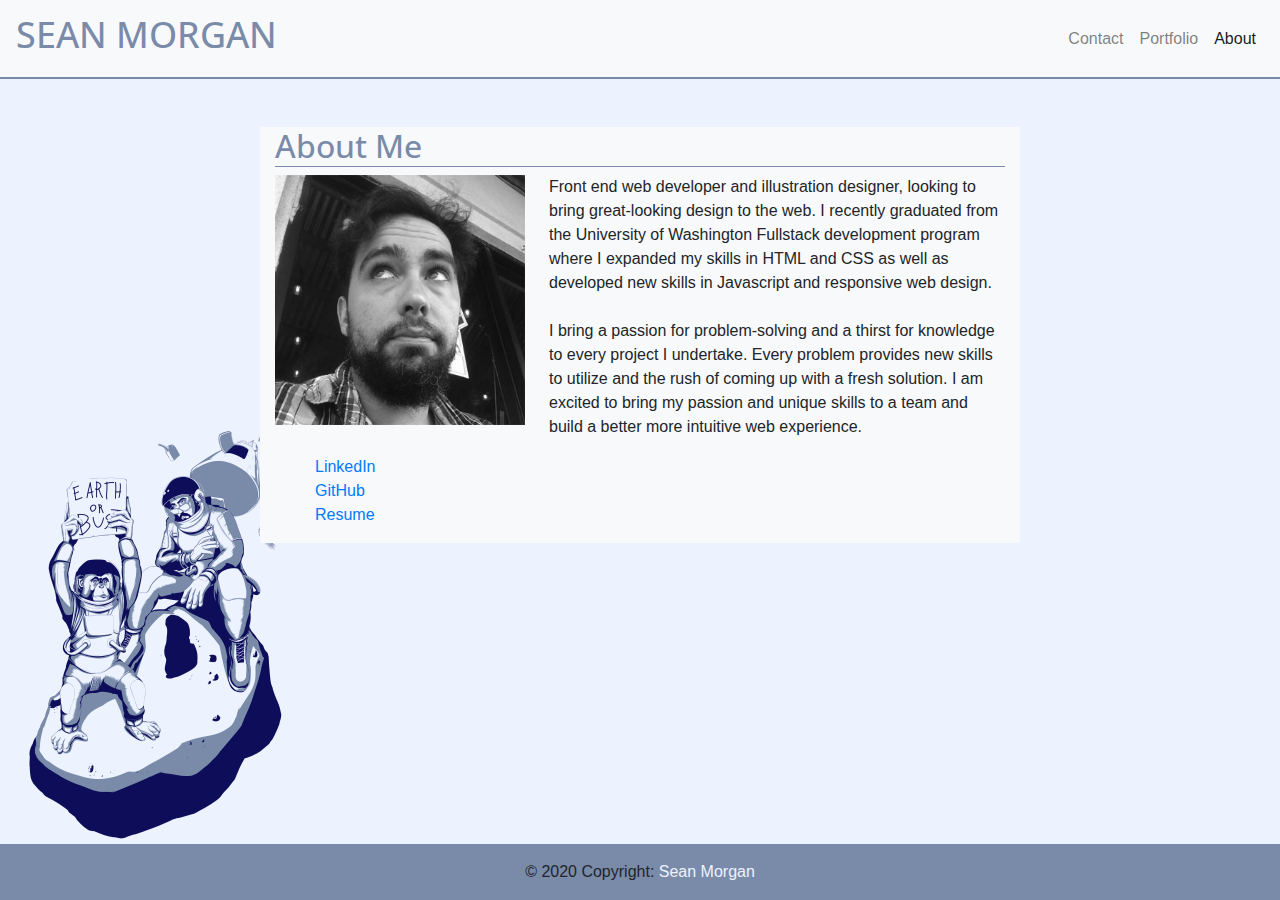
<file: index.html>
<!DOCTYPE html>
<html lang="en">
<head>
    <meta charset="UTF-8">
    <meta name="viewport" content="width=device-width, initial-scale=1.0">
    <title>Sean Morgan Contact</title>
    <link href="https://fonts.googleapis.com/css2?family=Open+Sans+Condensed:wght@300&display=swap" rel="stylesheet">
    <link rel="shortcut icon" href="image/favicon.gif" type="image/x-icon">
    <link rel="stylesheet" href="https://stackpath.bootstrapcdn.com/bootstrap/4.5.2/css/bootstrap.min.css" integrity="sha384-JcKb8q3iqJ61gNV9KGb8thSsNjpSL0n8PARn9HuZOnIxN0hoP+VmmDGMN5t9UJ0Z" crossorigin="anonymous">
    <link rel="stylesheet" href="style.css">
</head>
<body>
    <header>
      <nav class="navbar navbar-expand-lg navbar-light bg-light">
        <a class="navbar-brand" href="index.html"><h1>SEAN MORGAN</h1></a>
        <button class="navbar-toggler" type="button" data-toggle="collapse" data-target="#navbarNav" aria-controls="navbarNav" aria-expanded="false" aria-label="Toggle navigation">
          <span class="navbar-toggler-icon"></span>
        </button>
        <div class="collapse navbar-collapse justify-content-end" id="navbarNav">
          <ul class="navbar-nav justify">
            <li class="nav-item">
              <a class="nav-link" href="contact.html">Contact</a>
            </li>
            <li class="nav-item">
              <a class="nav-link" href="portfolio.html">Portfolio</a>
            </li>
            <li class="nav-item active">
              <a class="nav-link" href="index.html">About <span class="sr-only">(current)</span></a>
            </li>
          </ul>
        </div>
      </nav><!-- end navbar -->
    </header>
    
    <main class="container about mb-5">
        
        <div class="row">
          <div class="col-lg-8 offset-lg-2 col-md-10 offset-md-1 col-10 offset-1 my-5 bg-light">
            <div class="row">
              <div class="col-12">
                <h2>About Me</h2>
              </div><!--end col-->
            </div><!--end row-->
            <div class="row">
              <div class="col-12">
                <img src="image/profile.jpg" alt="Profile image of Sean Morgan." class= "float-left mr-4 img-fluid mb-4">
                <p >Front end web developer and illustration designer, looking to bring great-looking design
                  to the web. I recently graduated from the University of Washington Fullstack development
                  program where I expanded my skills in HTML and CSS as well as developed new skills in
                  Javascript and responsive web design.
                  <br><br>
                  I bring a passion for problem-solving and a thirst for knowledge to every project I
                  undertake. Every problem provides new skills to utilize and the rush of coming up with a fresh
                  solution. I am excited to bring my passion and unique skills to a team and build a better more
                  intuitive web experience.
                </p>
                <ul>
                  <li><a href="https://www.linkedin.com/in/sean-morgan-1398b4a1/" target="_blank">LinkedIn</a></li>
                  <li><a href="https://github.com/insideseanshead" target="_blank">GitHub</a></li>
                  <li><a href="SMorgan_Resume.pdf" target= "_blank">Resume</a></li>
                </ul> 
              </div><!--end col-->
            </div><!--end row-->

            


          </div><!--end col-->
        </div><!--end row-->
    </main><!-- End Container -->

    
    <!-- Footer -->
    <footer class="page-footer font-small blue fixed-bottom">

      <!-- Copyright -->
      <div class="footer-copyright text-center py-3">
        © 2020 Copyright: <a href="index.html"> Sean Morgan</a>
      </div>
      <!-- Copyright -->

    </footer>
    <!-- Footer -->

    <!-- JavaScript -->
    <script src="https://code.jquery.com/jquery-3.5.1.slim.min.js" integrity="sha384-DfXdz2htPH0lsSSs5nCTpuj/zy4C+OGpamoFVy38MVBnE+IbbVYUew+OrCXaRkfj" crossorigin="anonymous"></script>
    <script src="https://cdn.jsdelivr.net/npm/popper.js@1.16.1/dist/umd/popper.min.js" integrity="sha384-9/reFTGAW83EW2RDu2S0VKaIzap3H66lZH81PoYlFhbGU+6BZp6G7niu735Sk7lN" crossorigin="anonymous"></script>
    <script src="https://stackpath.bootstrapcdn.com/bootstrap/4.5.2/js/bootstrap.min.js" integrity="sha384-B4gt1jrGC7Jh4AgTPSdUtOBvfO8shuf57BaghqFfPlYxofvL8/KUEfYiJOMMV+rV" crossorigin="anonymous"></script>
</body>
</html>
</file>
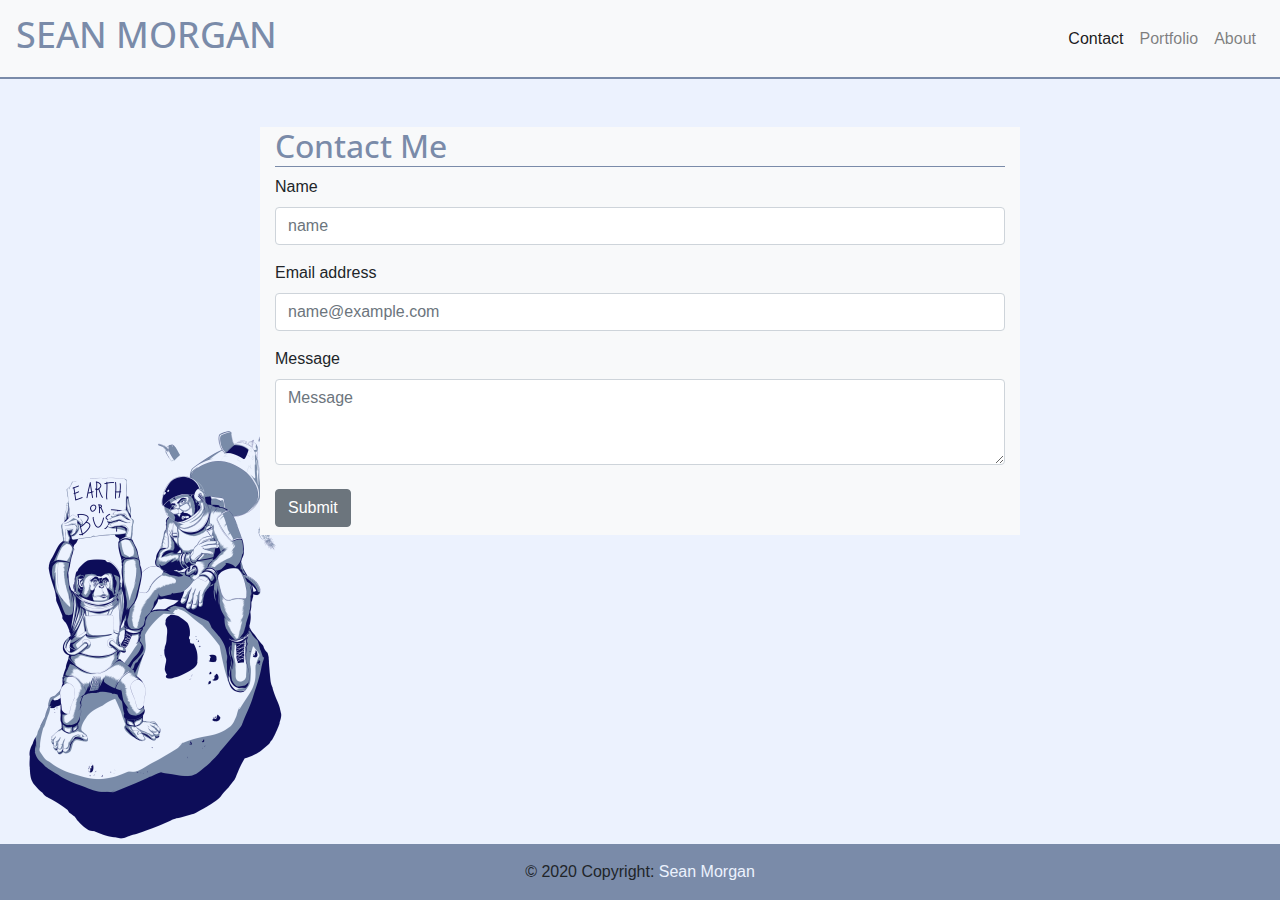
<file: contact.html>
<!DOCTYPE html>
<html lang="en">
<head>
    <meta charset="UTF-8">
    <meta name="viewport" content="width=device-width, initial-scale=1.0">
    <title>Sean Morgan Contact</title>
    <link href="https://fonts.googleapis.com/css2?family=Open+Sans+Condensed:wght@300&display=swap" rel="stylesheet">
    <link rel="shortcut icon" href="image/favicon.gif" type="image/x-icon">
    <link rel="stylesheet" href="https://stackpath.bootstrapcdn.com/bootstrap/4.5.2/css/bootstrap.min.css" integrity="sha384-JcKb8q3iqJ61gNV9KGb8thSsNjpSL0n8PARn9HuZOnIxN0hoP+VmmDGMN5t9UJ0Z" crossorigin="anonymous">
    <link rel="stylesheet" href="style.css">
</head>
<body>
    <header>
      <nav class="navbar navbar-expand-lg navbar-light bg-light">
        <a class="navbar-brand" href="index.html"><h1>SEAN MORGAN</h1></a>
        <button class="navbar-toggler" type="button" data-toggle="collapse" data-target="#navbarNav" aria-controls="navbarNav" aria-expanded="false" aria-label="Toggle navigation">
          <span class="navbar-toggler-icon"></span>
        </button>
        <div class="collapse navbar-collapse justify-content-end" id="navbarNav">
          <ul class="navbar-nav">
            <li class="nav-item active">
              <a class="nav-link" href="contact.html">Contact <span class="sr-only">(current)</span></a>
            </li>
            <li class="nav-item">
              <a class="nav-link" href="portfolio.html">Portfolio</a>
            </li>
            <li class="nav-item">
              <a class="nav-link" href="index.html">About</a>
            </li>
          </ul>
        </div>
      </nav><!-- end navbar -->
    </header>
    
    <main class="container">
      <div class="row">
        <div class="col-lg-8 offset-lg-2 col-md-10 offset-md-1 col-10 offset-1 my-5 bg-light">
          <div class="row">
            <div class="col-12">
              <h2>Contact Me</h2>
            </div>
          </div><!--end row-->
          <div class="row">
            <div class="col-12">
              <form>
            <div class="form-group">
              <label for="exampleFormControlInput1">Name</label>
              <input type="text" class="form-control" id="exampleFormControlInput1" placeholder="name">
            </div>
            <div class="form-group">
              <label for="exampleFormControlInput1">Email address</label>
              <input type="email" class="form-control" id="exampleFormControlInput1" placeholder="name@example.com">
            </div>
            <div class="form-group">
              <label for="exampleFormControlTextarea1">Message</label>
              <textarea class="form-control" id="exampleFormControlTextarea1" rows="3" placeholder="Message"></textarea>
            </div>
          </form>
          <button type="button" class="btn btn-secondary my-2">Submit</button>
            </div>
          </div><!--end row-->
        </div><!--end col-->
      </div><!--end Row-->
    </main><!-- End Container -->

    <!-- Footer -->
    <footer class="page-footer font-small blue fixed-bottom">

      <!-- Copyright -->
      <div class="footer-copyright text-center py-3">
        © 2020 Copyright: <a href="index.html"> Sean Morgan</a>
      </div>
      <!-- Copyright -->

    </footer>
    <!-- Footer -->

    <!-- JavaScript -->
    <script src="https://code.jquery.com/jquery-3.5.1.slim.min.js" integrity="sha384-DfXdz2htPH0lsSSs5nCTpuj/zy4C+OGpamoFVy38MVBnE+IbbVYUew+OrCXaRkfj" crossorigin="anonymous"></script>
    <script src="https://cdn.jsdelivr.net/npm/popper.js@1.16.1/dist/umd/popper.min.js" integrity="sha384-9/reFTGAW83EW2RDu2S0VKaIzap3H66lZH81PoYlFhbGU+6BZp6G7niu735Sk7lN" crossorigin="anonymous"></script>
    <script src="https://stackpath.bootstrapcdn.com/bootstrap/4.5.2/js/bootstrap.min.js" integrity="sha384-B4gt1jrGC7Jh4AgTPSdUtOBvfO8shuf57BaghqFfPlYxofvL8/KUEfYiJOMMV+rV" crossorigin="anonymous"></script>
</body>
</html>
</file>
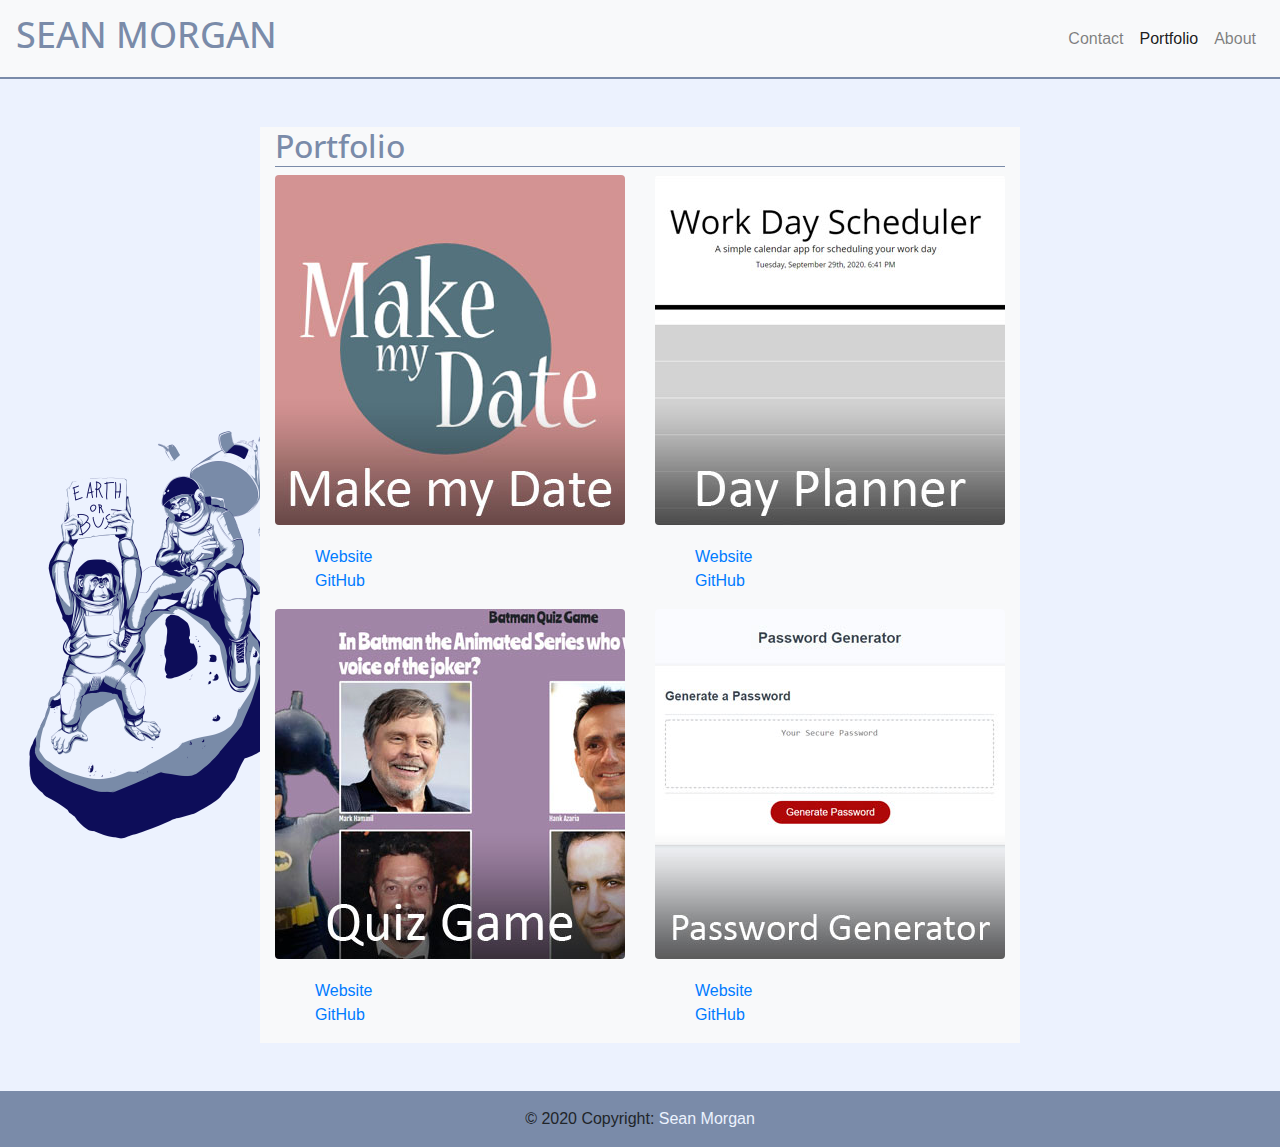
<file: portfolio.html>
<!DOCTYPE html>
<html lang="en">
<head>
    <meta charset="UTF-8">
    <meta name="viewport" content="width=device-width, initial-scale=1.0">
    <title>Sean Morgan Portfolio</title>
    <link href="https://fonts.googleapis.com/css2?family=Open+Sans+Condensed:wght@300&display=swap" rel="stylesheet">
    <link rel="shortcut icon" href="image/favicon.gif" type="image/x-icon">
    <link rel="stylesheet" href="https://stackpath.bootstrapcdn.com/bootstrap/4.5.2/css/bootstrap.min.css" integrity="sha384-JcKb8q3iqJ61gNV9KGb8thSsNjpSL0n8PARn9HuZOnIxN0hoP+VmmDGMN5t9UJ0Z" crossorigin="anonymous">
    <link rel="stylesheet" href="style.css">
</head>
<body>
    <header>
        <nav class="navbar navbar-expand-lg navbar-light bg-light">
            <a class="navbar-brand" href="index.html"><h1>SEAN MORGAN</h1></a>
            <button class="navbar-toggler" type="button" data-toggle="collapse" data-target="#navbarNav" aria-controls="navbarNav" aria-expanded="false" aria-label="Toggle navigation">
              <span class="navbar-toggler-icon"></span>
            </button>
            <div class="collapse navbar-collapse justify-content-end" id="navbarNav">
              <ul class="navbar-nav">
                <li class="nav-item">
                  <a class="nav-link" href="contact.html">Contact</a>
                </li>
                <li class="nav-item active">
                  <a class="nav-link" href="portfolio.html">Portfolio <span class="sr-only">(current)</span></a>
                </li>
                <li class="nav-item">
                  <a class="nav-link" href="index.html">About</a>
                </li>
              </ul>
            </div>
          </nav><!-- end navbar -->
    </header>
    
    <main class="container portfolio">
        <div class="row">
            <div class ="col-lg-8 offset-lg-2 col-md-6 offset-md-3 col-sm-8 offset-sm-2 col-10 offset-1 my-5 bg-light">
                <div class="row">
                    <div class="col">
                        <h2>Portfolio</h2>
                    </div><!--end col-->
                </div><!--end row-->
                <div class="row">
                    <div class="col-lg-6">
                        <a href="https://mfallesen.github.io/plannerly-test/" target="_blank"><img src="./image/makeMyDate.jpg" alt="Make my Date" class="rounded img-fluid"></a>
                        <ul>
                          <a href="https://mfallesen.github.io/plannerly-test/" target="_blank"><li>Website</li></a>
                          <a href="https://github.com/mfallesen/plannerly" target="_Blank"><li>GitHub</li></a>
                        </ul>
                        <a href="https://insideseanshead.github.io/Quiz/" target ="_blank"><img src="./image/quiz.jpg" alt="Quiz Game" class="rounded img-fluid"></a>
                        <ul>
                          <a href="https://insideseanshead.github.io/Quiz/" target="_blank"><li>Website</li></a>
                          <a href="https://github.com/insideseanshead/Quiz" target="_Blank"><li>GitHub</li></a>
                        </ul>
                    </div>
                    <div class="col-lg-6">
                        <a href="https://insideseanshead.github.io/Day-Planner/" target="_blank"><img src="./image/dayPlanner.jpg" alt="Day Planner" class="rounded img-fluid"></a>
                        <ul>
                          <a href="https://insideseanshead.github.io/Day-Planner/" target="_blank"><li>Website</li></a>
                          <a href="https://github.com/insideseanshead/Day-Planner" target="_Blank"><li>GitHub</li></a>
                        </ul>
                        <a href="https://insideseanshead.github.io/Password-Generator/" target="_blank"><img src="./image/password.jpg" alt="Password Generator" class="rounded img-fluid"></a>
                        <ul>
                          <a href="https://insideseanshead.github.io/Password-Generator/" target="_blank"><li>Website</li></a>
                          <a href="https://github.com/insideseanshead/Password-Generator" target="_Blank"><li>GitHub</li></a>
                        </ul>
                    </div>

                    
                    
                    </div><!--end col-->
                </div><!--end row-->
            </div><!--end col-->
        </div><!--end row-->
    </main>
        <!-- Footer -->
        <footer class="page-footer font-small blue position-sticky">

            <!-- Copyright -->
            <div class="footer-copyright text-center py-3">
            © 2020 Copyright: <a href="index.html"> Sean Morgan</a>
            </div>
            <!-- Copyright -->
  
        </footer>
        <!-- Footer -->
    <!-- JavaScript -->
    <script src="https://code.jquery.com/jquery-3.5.1.slim.min.js" integrity="sha384-DfXdz2htPH0lsSSs5nCTpuj/zy4C+OGpamoFVy38MVBnE+IbbVYUew+OrCXaRkfj" crossorigin="anonymous"></script>
    <script src="https://cdn.jsdelivr.net/npm/popper.js@1.16.1/dist/umd/popper.min.js" integrity="sha384-9/reFTGAW83EW2RDu2S0VKaIzap3H66lZH81PoYlFhbGU+6BZp6G7niu735Sk7lN" crossorigin="anonymous"></script>
    <script src="https://stackpath.bootstrapcdn.com/bootstrap/4.5.2/js/bootstrap.min.js" integrity="sha384-B4gt1jrGC7Jh4AgTPSdUtOBvfO8shuf57BaghqFfPlYxofvL8/KUEfYiJOMMV+rV" crossorigin="anonymous"></script>
</body>
</html>
</file>
<file: style.css>
/* style of background and basic font */
body{
    background-image: url(image/background.png);
    background-position: bottom left;
    background-repeat: no-repeat;
    background-attachment: fixed;
    background-size: cover;
    background-color: #ECF2FE;
    font-family: Arial, Helvetica, sans-serif;
}

/* Header Styling */

header {
    border-bottom: 2px solid #7A8BA9;
}

/* h1 and h2 color and font */
h1, h2 {
    color: #7A8BA9;
    font-family: 'Open Sans Condensed', sans-serif;
}

h1{
    color: #7A8BA9;
    font-size: 36px;
}

h2 {
    color: #7A8BA9;
    
    border-bottom: 1px solid #7A8BA9;
}

/* index img styling */
.about img {
    width: 250px;
    margin-bottom: 0px;
}

/* Portfolio images */
img{
    margin-bottom: 20px;
}



/* Footer Style */
footer {
    background: #7A8BA9;
}

footer a{
    color:#ECF2FE; 
}

/* List style */
li {
    list-style-type: none;
}
</file>
